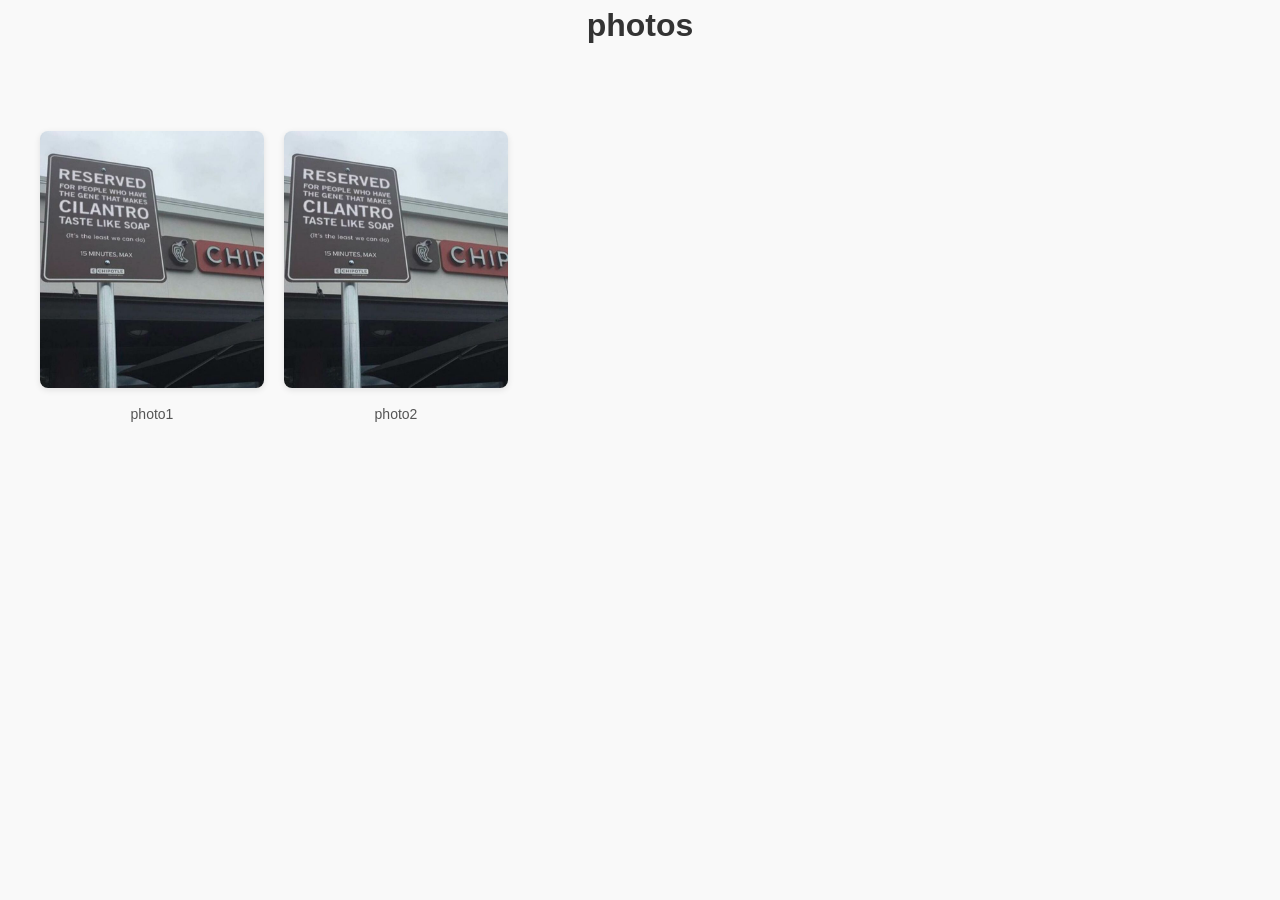
<file: gallery.html>
<!DOCTYPE html>
<html lang="en">
<head>
  <meta charset="UTF-8" />
  <meta name="viewport" content="width=device-width, initial-scale=1.0" />
  <title>Rohit-Photo</title>
  <link rel="stylesheet" href="mini-style.css" />
</head>
<body>
  <header>
    <h1>photos</h1>
  </header>

  <section>
    <div class="gallery" id="gallery"></div>
  </section>

  <script>
    const images = [
      { file: "photo1.jpg", caption: "photo1" },
      { file: "photo2.jpg", caption: "photo2" },
    ];

    const gallery = document.getElementById("gallery");

    images.forEach(img => {
      const figure = document.createElement("figure");

      const image = document.createElement("img");
      image.src = `img/${img.file}`;
      image.alt = img.caption;

      const caption = document.createElement("figcaption");
      caption.textContent = img.caption;

      figure.appendChild(image);
      figure.appendChild(caption);
      gallery.appendChild(figure);
    });
  </script>
</body>
</html>
</file>
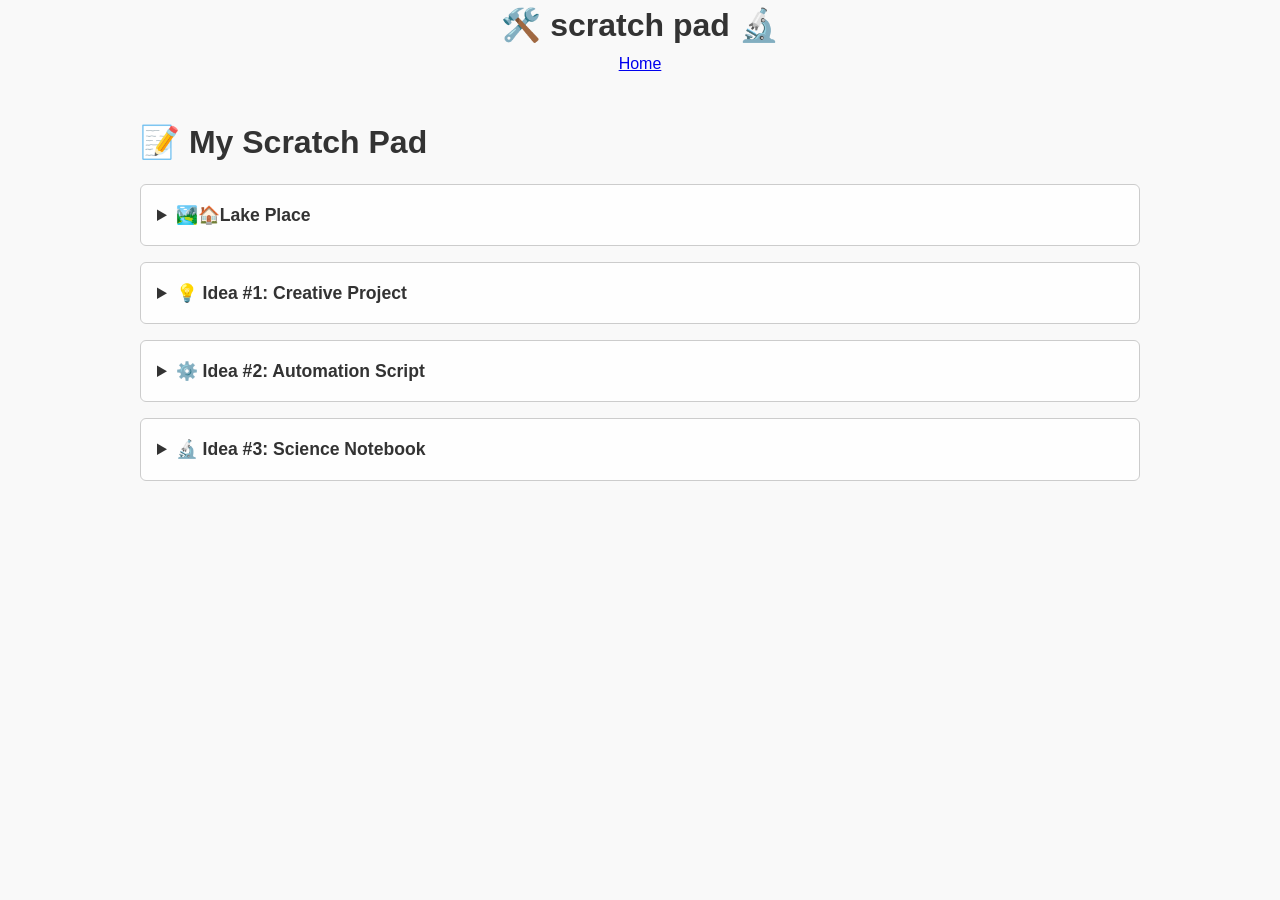
<file: scratchpad.html>
<!DOCTYPE html>
<html lang="en">
<head>
  <meta charset="UTF-8" />
  <meta name="viewport" content="width=device-width, initial-scale=1.0" />
  <title>Rohit-Scratch Pad</title>
  <link rel="stylesheet" href="mini-style.css" />
  <style>
    details {
      margin: 1em 0;
      padding: 1em;
      border: 1px solid #ccc;
      border-radius: 6px;
      background-color: #fefefe;
    }

    summary {
      font-weight: bold;
      cursor: pointer;
      font-size: 1.1em;
    }

    details[open] {
      background-color: #f0f8ff;
    }
  </style>
</head>
<body>

  <header>
    <h1>🛠️ scratch pad 🔬</h1>


    <nav>
      <a href="../index.html">Home</a>
    </nav>
  </header>
  
  <div class="wrapper">
    <h1>📝 My Scratch Pad</h1>

    <details>
      <summary>🏞️🏠Lake Place</summary>
      <p>Sarovarasthanam (सरोवरस्थानम्) </p>
      <p>Sarover (सरोवरः) means "lake." </p>
      <p>Sthanam (स्थानम्‌) means "place"  </p>
    </details>
    
    <details>
      <summary>💡 Idea #1: Creative Project</summary>
      <p>Brainstorming a new art-meets-tech installation using recycled materials and motion sensors.</p>
    </details>

    <details>
      <summary>⚙️ Idea #2: Automation Script</summary>
      <p>Write a Python script to auto-organize downloaded files by type and date.</p>
    </details>

    <details>
      <summary>🔬 Idea #3: Science Notebook</summary>
      <p>Documenting microscope observations of pond water samples over a 7-day period.</p>
    </details>
  </div>
</body>
</html>
</file>
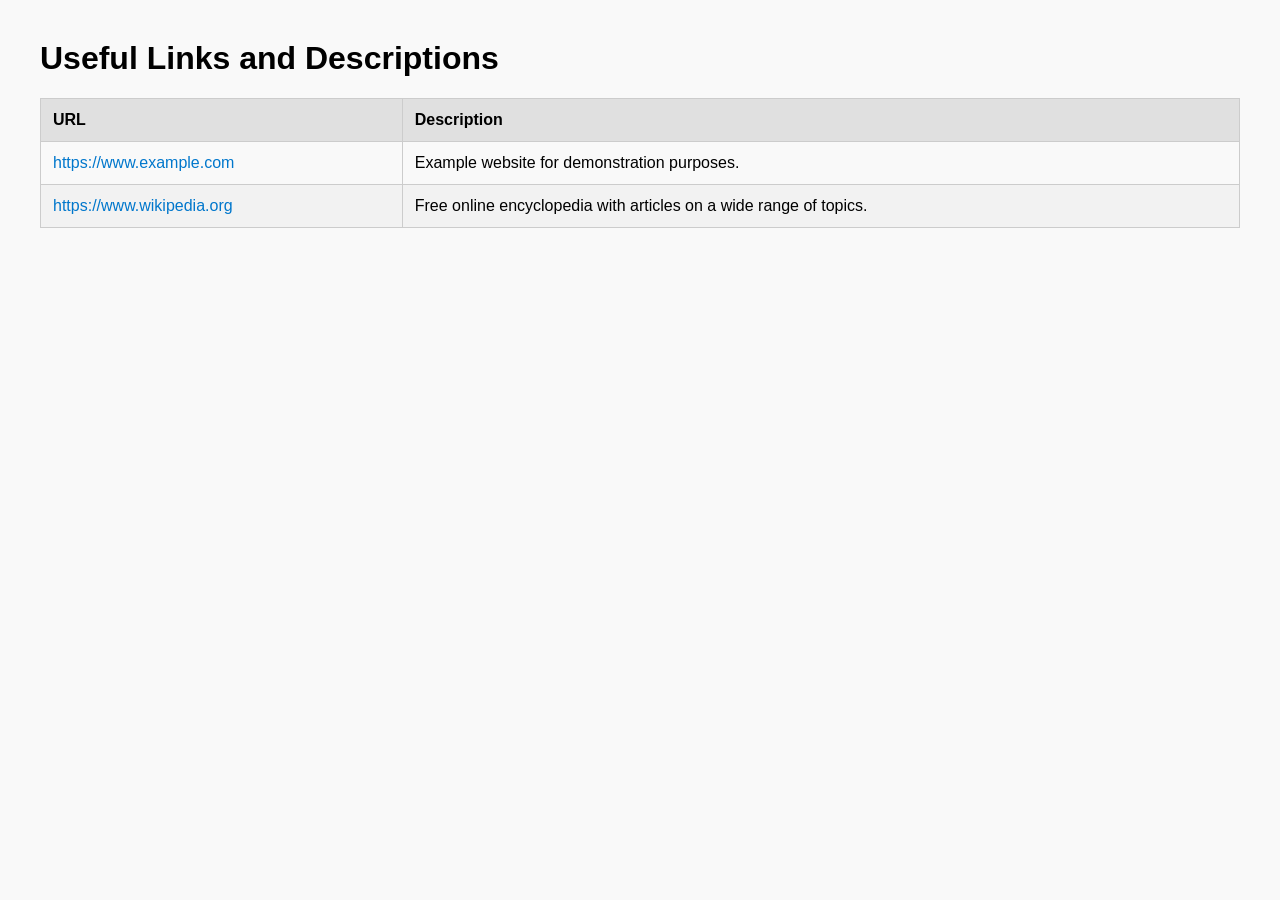
<file: urls.html>
<!DOCTYPE html>
<html lang="en">
<head>
  <meta charset="UTF-8">
  <title>Rohit-URLs</title>
  <style>
    body {
      font-family: Arial, sans-serif;
      margin: 40px;
      background-color: #f9f9f9;
    }
    table {
      width: 100%;
      border-collapse: collapse;
      table-layout: auto; /* This allows dynamic column sizing */
    }
    th, td {
      padding: 12px;
      border: 1px solid #ccc;
      text-align: left;
      vertical-align: top;
    }
    th {
      background-color: #e0e0e0;
    }
    tr:nth-child(even) {
      background-color: #f2f2f2;
    }
    a {
      color: #0077cc;
      text-decoration: none;
      word-break: break-all; /* Prevents long URLs from overflowing */
    }
    a:hover {
      text-decoration: underline;
    }
  </style>
</head>
<body>
  <h1>Useful Links and Descriptions</h1>
  <table>
    <thead>
      <tr>
        <th>URL</th>
        <th>Description</th>
      </tr>
    </thead>
    <tbody>
      <tr>
        <td><a href="https://www.example.com" target="_blank">https://www.example.com</a></td>
        <td>Example website for demonstration purposes.</td>
      </tr>
      <tr>
        <td><a href="https://www.wikipedia.org" target="_blank">https://www.wikipedia.org</a></td>
        <td>Free online encyclopedia with articles on a wide range of topics.</td>
      </tr>
      <!-- Add more rows as needed -->
    </tbody>
  </table>
</body>
</html>
</file>
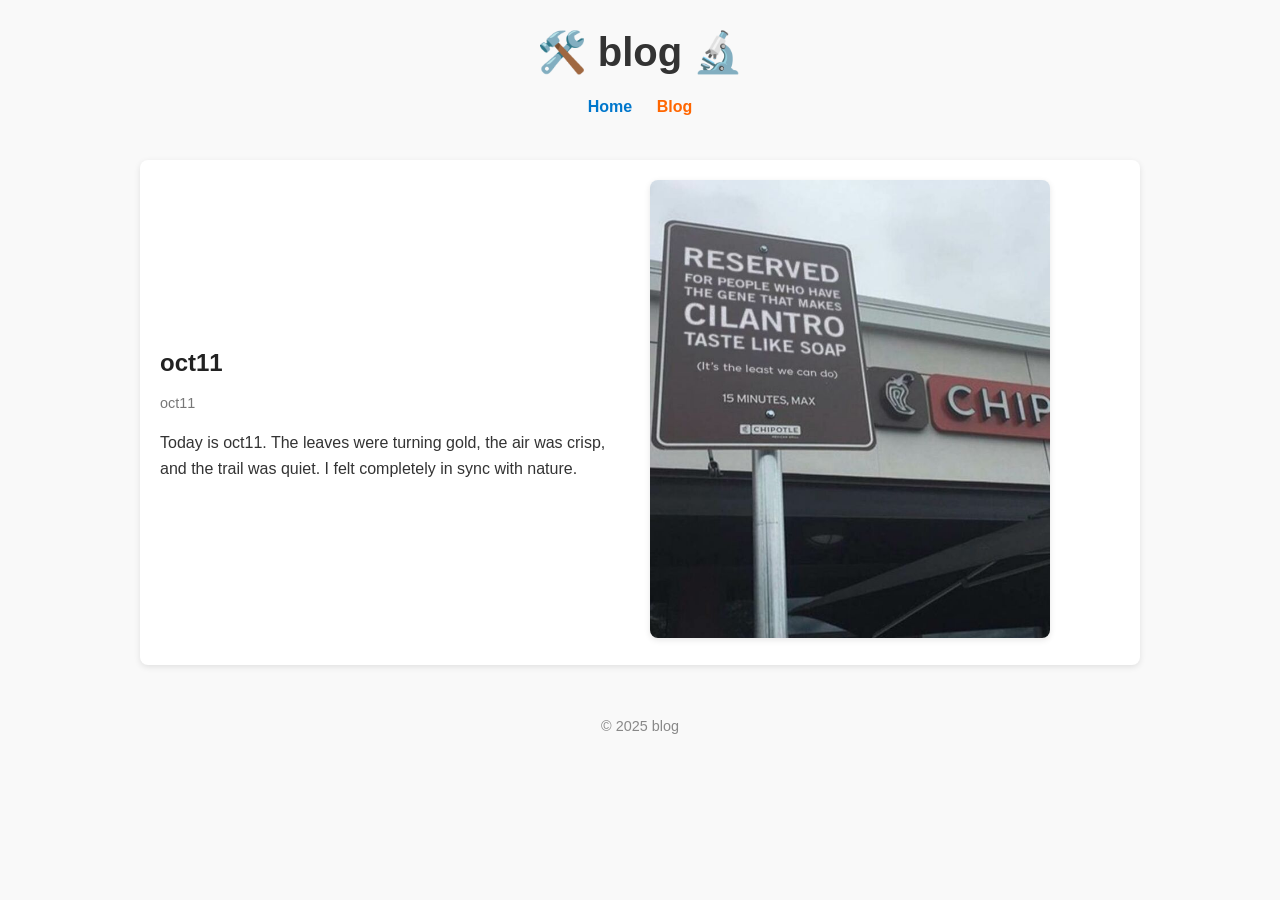
<file: blog/blog.html>
<!DOCTYPE html>
<html lang="en">
<head>
  <meta charset="UTF-8" />
  <meta name="viewport" content="width=device-width, initial-scale=1.0" />
  <title>Rohit-blog</title>
  <link rel="stylesheet" href="blog-style.css" />
</head>
<body>
  <header>
    <h1>🛠️ blog 🔬</h1>


    <nav>
      <a href="../index.html">Home</a>
      <a href="blog.html" class="active">Blog</a>
    </nav>
  </header>

  <main id="blog-container">
    <!-- Blog posts will be loaded here -->
  </main>

  <footer>
    <p>&copy; 2025 blog</p>
  </footer>

  <script>
    const posts = [
      {
        title: "oct11",
        date: "oct11",
        image: "images/oct11.jpg",
        file: "posts/oct11.txt"
      },

    ];

    const container = document.getElementById("blog-container");

    posts.forEach(post => {
      fetch(post.file)
        .then(response => response.text())
        .then(text => {
          const article = document.createElement("article");
          article.className = "post";
          article.innerHTML = `
            <div class="post-content">
              <div class="text">
                <h2>${post.title}</h2>
                <p class="date">${post.date}</p>
                <p>${text}</p>
              </div>
              <div class="image">
                <img src="${post.image}" alt="${post.title}" />
              </div>
            </div>
          `;
          container.appendChild(article);
        })
        .catch(error => {
          console.error("Error loading post:", post.file, error);
        });
    });
  </script>
</body>
</html>
</file>
<file: mini-style.css>
/* Reset and base styles */
* {
  box-sizing: border-box;
  margin: 0;
  padding: 0;
}

body {
  font-family: Arial, sans-serif;
  background-color: #f9f9f9;
  color: #333;
  line-height: 1.6;
}
/* Header */
header {
  text-align: center;
  margin-bottom: 40px;
}

.wrapper {
  max-width: 1000px;
  margin: auto;
}

/* Banner image */
.header {
  background-image: url('img/banner.jpg');
  background-size: cover;
  background-position: center;
  height: 250px;
}

/* Top section */
.top {
  display: flex;
  flex-wrap: wrap;
  align-items: center;
  justify-content: space-between;
  padding: 40px 20px;
}

/* Text content */
.top_content {
  flex: 1 1 60%;
}

.title {
  font-size: 2.5em;
  margin-bottom: 10px;
}

.subtitle a {
  font-size: 1.2em;
  color: #0077cc;
  text-decoration: none;
}

.subtitle a:hover {
  text-decoration: underline;
}

/* Profile image */
.top_profile {
  flex: 1 1 30%;
  background-image: url('img/profile.jpg');
  background-size: cover;
  background-position: center;
  width: 200px;
  height: 200px;
  margin: 20px auto;
}

/* Social links */
.social {
  margin-top: 20px;
}

.social_item {
  margin-bottom: 10px;
}

.social_item i {
  margin-right: 8px;
}

.social_copy {
  color: #333;
  text-decoration: none;
}

.social_copy:hover {
  text-decoration: underline;
}

/* Gallery styles */
.gallery {
  display: grid;
  grid-template-columns: repeat(auto-fill, minmax(200px, 1fr));
  gap: 20px;
  padding: 40px;
}

figure {
  margin: 0;
  text-align: center;
}

figure img {
  width: 100%;
  height: auto;
  border-radius: 8px;
  box-shadow: 0 2px 6px rgba(0, 0, 0, 0.1);
}

figcaption {
  margin-top: 8px;
  font-size: 14px;
  color: #555;
}
</file>
<file: blog/blog-style.css>
/* Reset and base styles */
* {
  box-sizing: border-box;
  margin: 0;
  padding: 0;
}

body {
  font-family: 'Segoe UI', sans-serif;
  background-color: #f9f9f9;
  color: #333;
  line-height: 1.6;
  padding: 20px;
}

/* Header */
header {
  text-align: center;
  margin-bottom: 40px;
}

header h1 {
  font-size: 2.5em;
  margin-bottom: 10px;
}

nav a {
  margin: 0 10px;
  text-decoration: none;
  color: #0077cc;
  font-weight: bold;
}

nav a.active,
nav a:hover {
  color: #ff6600;
}

/* Blog posts */
main {
  max-width: 1000px;
  margin: 0 auto;
}

.post {
  background: #fff;
  padding: 20px;
  margin-bottom: 30px;
  border-radius: 8px;
  box-shadow: 0 2px 6px rgba(0, 0, 0, 0.1);
}

.post-content {
  display: flex;
  flex-wrap: wrap;
  gap: 20px;
  align-items: center;
}

.post-content .text {
  flex: 1 1 300px;
}

.post-content .image {
  flex: 1 1 300px;
}

.post-content img {
  width: 100%;
  max-width: 400px;
  height: auto;
  border-radius: 8px;
  box-shadow: 0 2px 6px rgba(0, 0, 0, 0.1);
}

.post h2 {
  color: #222;
  margin-bottom: 10px;
}

.post .date {
  font-size: 0.9em;
  color: #777;
  margin-bottom: 15px;
}

/* Footer */
footer {
  text-align: center;
  margin-top: 50px;
  font-size: 0.9em;
  color: #888;
}
</file>
